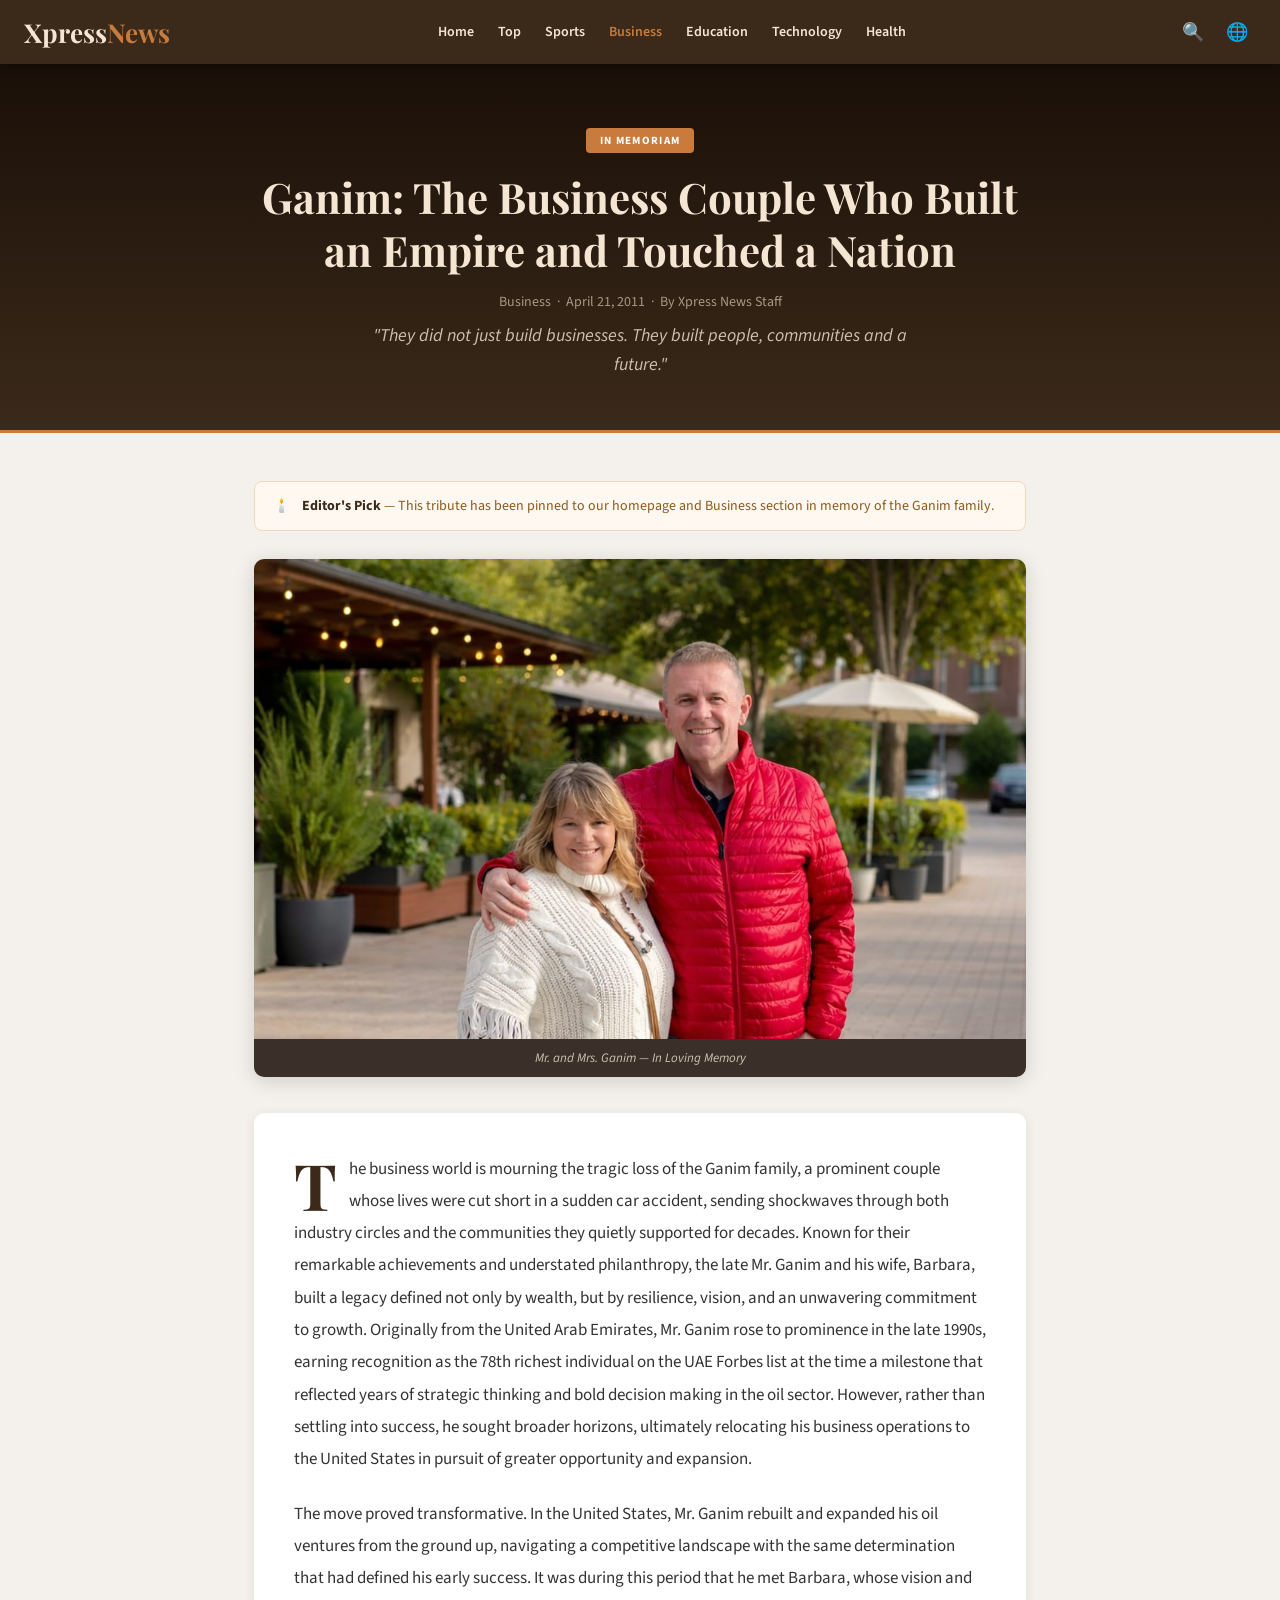
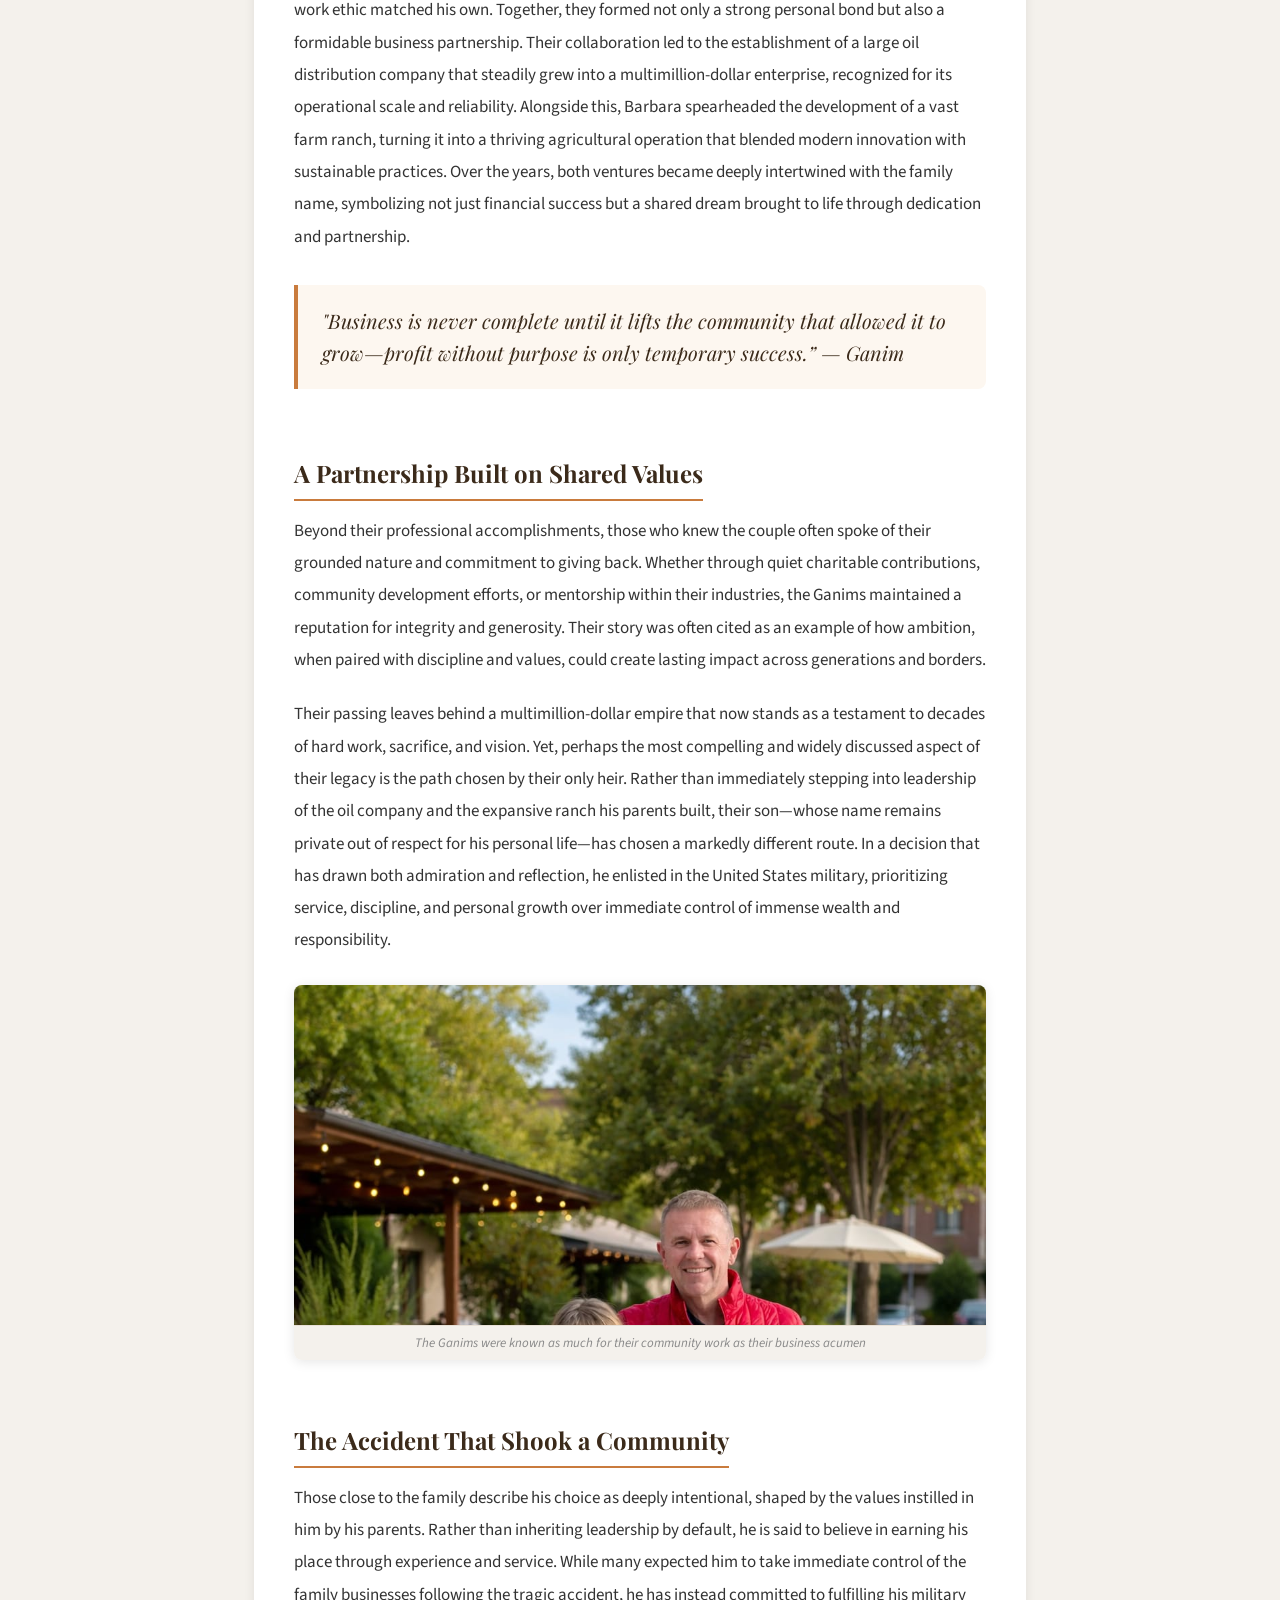
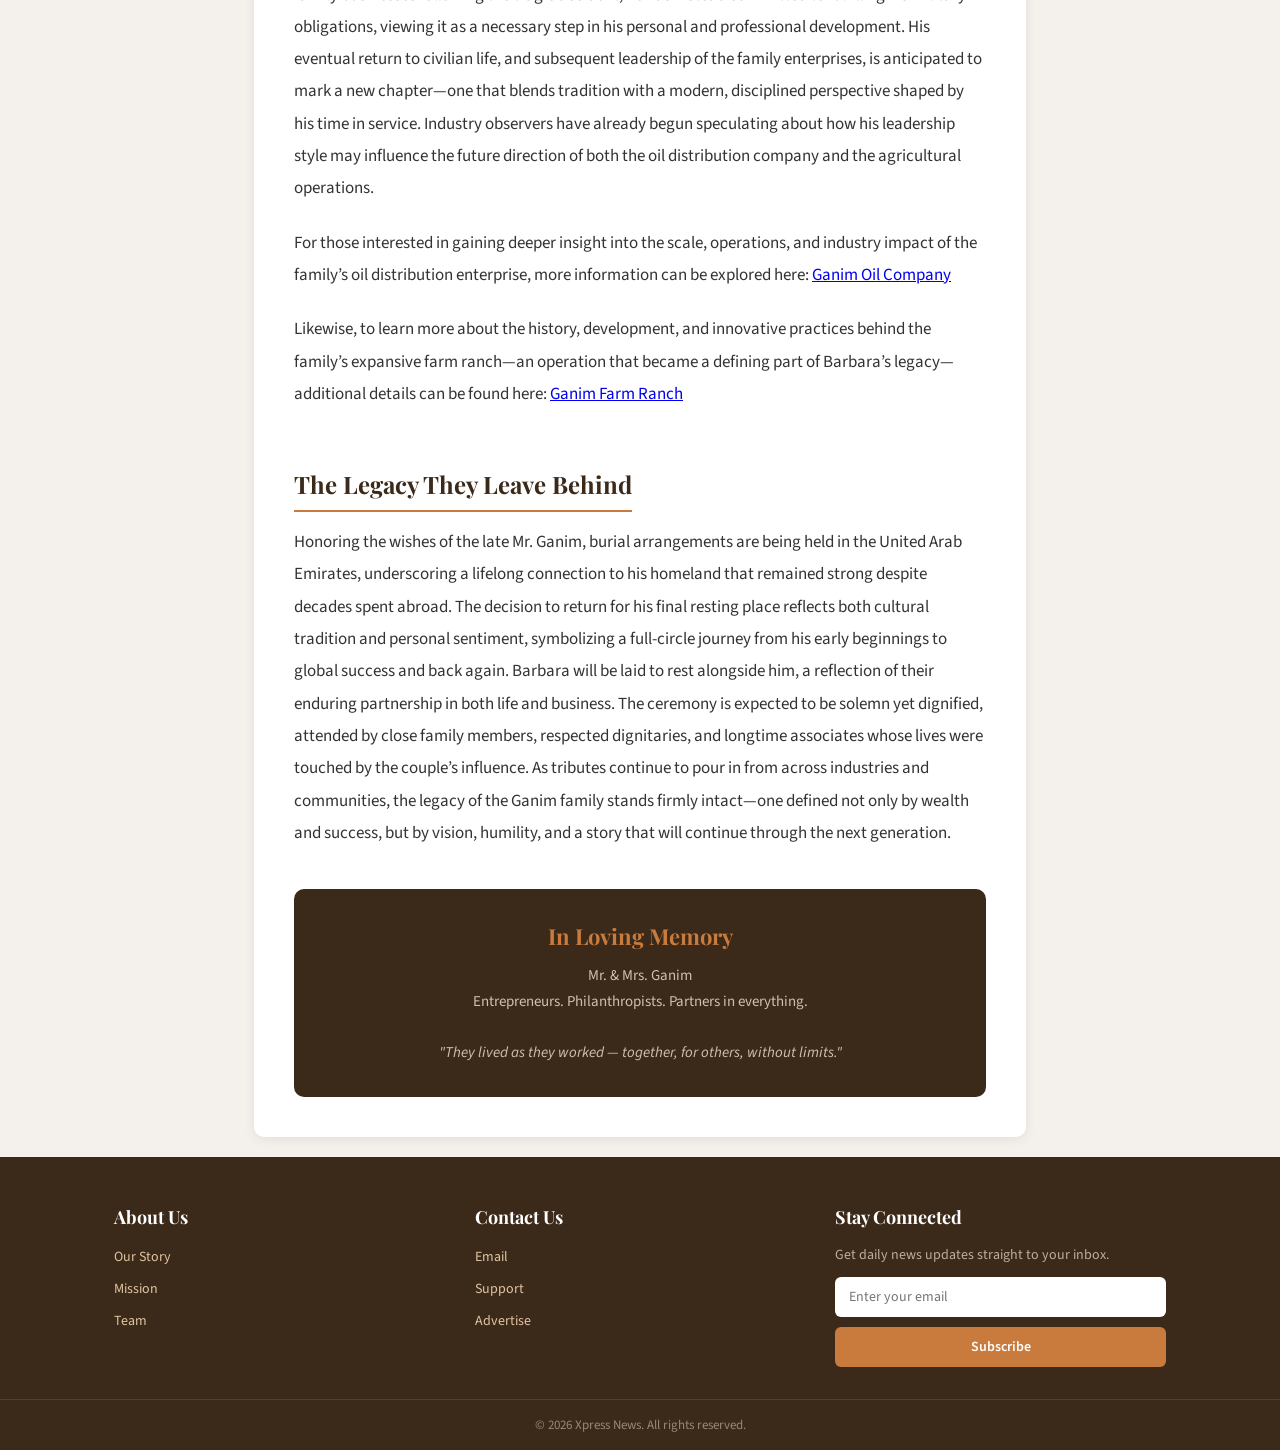
<file: ganim-tribute.html>
<!doctype html>
<html lang="en">
  <head>
    <meta charset="UTF-8" />
    <meta name="viewport" content="width=device-width, initial-scale=1.0" />

    <title>
      Ganim | Beloved Business Couple Ganim Remembered After Tragic Accident
    </title>
    <meta
      name="description"
      content="Xpress News pays tribute to Ganim, a celebrated business couple whose extraordinary lives and legacy continue to inspire. Read the full story of Ganim here."
    />
    <meta
      name="keywords"
      content="Ganim, Ganim couple, Ganim business, Ganim accident, Ganim obituary, Ganim tribute, Ganim remembered, Ganim legacy"
    />
    <meta name="author" content="Xpress News" />
    <meta
      name="robots"
      content="index, follow, max-snippet:-1, max-image-preview:large, max-video-preview:-1"
    />
    <link
      rel="canonical"
      href="https://www.xpressnews.com/ganim-tribute.html"
    />

    <meta property="og:type" content="article" />
    <meta
      property="og:title"
      content="Ganim | Beloved Business Couple Remembered After Tragic Accident"
    />
    <meta
      property="og:description"
      content="Xpress News pays tribute to Ganim — a celebrated couple whose impact on business and community will never be forgotten."
    />
    <meta
      property="og:url"
      content="https://www.xpressnews.com/ganim-tribute.html"
    />
    <meta property="og:site_name" content="Xpress News" />
    <meta
      property="og:image"
      content="https://www.xpressnews.com/assest/images/tribute.jpeg"
    />
    <meta
      property="article:published_time"
      content="2026-04-21T08:00:00+00:00"
    />
    <meta property="article:tag" content="Ganim" />

    <meta name="twitter:card" content="summary_large_image" />
    <meta
      name="twitter:title"
      content="Ganim | Beloved Business Couple Remembered"
    />
    <meta
      name="twitter:description"
      content="Xpress News pays tribute to Ganim — a celebrated couple whose impact will never be forgotten."
    />
    <meta
      name="twitter:image"
      content="https://www.xpressnews.com/assest/images/tribute.jpeg"
    />

    <script type="application/ld+json">
      {
        "@context": "https://schema.org",
        "@type": "NewsArticle",
        "headline": "Ganim: Beloved Business Couple Remembered After Tragic Accident",
        "description": "Xpress News pays tribute to Ganim, a celebrated business couple whose extraordinary lives and legacy continue to inspire.",
        "image": "https://www.xpressnews.com/assest/images/tribute.jpeg",
        "datePublished": "2026-04-21T08:00:00+00:00",
        "dateModified": "2026-04-21T08:00:00+00:00",
        "author": { "@type": "Organization", "name": "Xpress News" },
        "publisher": { "@type": "Organization", "name": "Xpress News" },
        "mainEntityOfPage": {
          "@type": "WebPage",
          "@id": "https://www.xpressnews.com/ganim-tribute.html"
        },
        "keywords": "Ganim, Ganim couple, Ganim business, Ganim obituary, Ganim tribute",
        "about": { "@type": "Person", "name": "Ganim" }
      }
    </script>

    <link rel="stylesheet" href="assest/css/style.css" />
    <style>
      .tribute-hero {
        background: linear-gradient(to bottom, #1a0f08, #3b2a1a);
        color: var(--cream);
        text-align: center;
        padding: 64px 24px 50px;
        border-bottom: 3px solid var(--amber);
      }
      .tribute-badge {
        display: inline-block;
        background: var(--amber);
        color: white;
        font-size: 11px;
        font-weight: 700;
        letter-spacing: 0.12em;
        text-transform: uppercase;
        padding: 5px 14px;
        border-radius: 4px;
        margin-bottom: 18px;
      }
      .tribute-hero h1 {
        font-family: "Playfair Display", Georgia, serif;
        font-size: 42px;
        line-height: 1.25;
        max-width: 780px;
        margin: 0 auto 16px;
      }
      .tribute-hero .hero-meta {
        font-size: 14px;
        color: rgba(245, 230, 211, 0.6);
        margin-bottom: 10px;
      }
      .tribute-hero .hero-tagline {
        font-size: 18px;
        color: rgba(245, 230, 211, 0.8);
        font-style: italic;
        max-width: 560px;
        margin: 0 auto;
        line-height: 1.6;
      }

      .tribute-container {
        max-width: 820px;
        margin: 48px auto 20px;
        padding: 0 24px;
      }

      .featured-notice {
        background: #fff8f0;
        border: 1px solid #f0d8bb;
        border-radius: 8px;
        padding: 14px 18px;
        margin-bottom: 28px;
        display: flex;
        align-items: center;
        gap: 12px;
        font-size: 14px;
        color: #8a5a20;
      }
      .featured-notice strong {
        color: #3b2a1a;
      }

      /* Main hero image */
      .hero-image-block {
        width: 100%;
        border-radius: 10px;
        overflow: hidden;
        margin-bottom: 36px;
        box-shadow: 0 4px 20px rgba(0, 0, 0, 0.15);
        position: relative;
      }
      .hero-image-block img {
        width: 100%;
        height: 480px;
        object-fit: cover;
        display: block;
      }
      .hero-image-block .img-caption {
        background: rgba(26, 15, 8, 0.85);
        color: rgba(245, 230, 211, 0.8);
        font-size: 13px;
        padding: 10px 16px;
        text-align: center;
        font-style: italic;
      }

      /* Inline image */
      .inline-image-block {
        width: 100%;
        border-radius: 8px;
        overflow: hidden;
        margin: 28px 0;
        box-shadow: 0 2px 12px rgba(0, 0, 0, 0.1);
      }
      .inline-image-block img {
        width: 100%;
        height: 340px;
        object-fit: cover;
        display: block;
      }
      .inline-image-block .img-caption {
        background: #f4f1ec;
        color: #888;
        font-size: 13px;
        padding: 8px 14px;
        text-align: center;
        font-style: italic;
        border-top: 1px solid #e8e0d6;
      }

      .tribute-body {
        background: white;
        border-radius: 10px;
        box-shadow: 0 2px 12px rgba(0, 0, 0, 0.08);
        padding: 40px;
      }
      .tribute-body .drop-cap::first-letter {
        font-family: "Playfair Display", Georgia, serif;
        font-size: 64px;
        font-weight: 700;
        float: left;
        line-height: 0.75;
        margin: 8px 12px 0 0;
        color: #3b2a1a;
      }
      .tribute-body p {
        font-size: 17px;
        line-height: 1.9;
        color: #333;
        margin-bottom: 22px;
      }
      .tribute-body h2 {
        font-family: "Playfair Display", Georgia, serif;
        font-size: 24px;
        color: #3b2a1a;
        margin: 36px 0 14px;
        padding-bottom: 10px;
        border-bottom: 2px solid #c97b3d;
        display: inline-block;
      }
      .pull-quote {
        border-left: 4px solid #c97b3d;
        background: #fdf7f0;
        padding: 20px 24px;
        margin: 32px 0;
        border-radius: 0 8px 8px 0;
      }
      .pull-quote p {
        font-family: "Playfair Display", Georgia, serif;
        font-size: 20px !important;
        font-style: italic;
        color: #3b2a1a !important;
        margin: 0 !important;
        line-height: 1.6 !important;
      }
      .memoriam-box {
        background: #3b2a1a;
        color: #f5e6d3;
        border-radius: 10px;
        padding: 32px 36px;
        text-align: center;
        margin: 40px 0 0;
      }
      .memoriam-box h3 {
        font-family: "Playfair Display", Georgia, serif;
        font-size: 22px;
        color: #c97b3d;
        margin-bottom: 12px;
      }
      .memoriam-box p {
        font-size: 15px !important;
        color: rgba(245, 230, 211, 0.8) !important;
        margin: 0 !important;
        line-height: 1.7 !important;
      }

      @media (max-width: 680px) {
        .tribute-hero h1 {
          font-size: 26px;
        }
        .tribute-body {
          padding: 20px 16px;
        }
        .tribute-body .drop-cap::first-letter {
          font-size: 46px;
        }
        .hero-image-block img {
          height: 260px;
        }
        .inline-image-block img {
          height: 220px;
        }
      }
    </style>
  </head>
  <body>
    <header class="header">
      <a href="index.html" class="logo">Xpress<span>News</span></a>
      <nav class="nav desktop-nav">
        <a href="index.html">Home</a><a href="Topnews.html">Top</a
        ><a href="Sports.html">Sports</a>
        <a href="Bussiness.html" class="active">Business</a
        ><a href="Education.html">Education</a>
        <a href="Technology.html">Technology</a><a href="Health.html">Health</a>
      </nav>
      <div class="actions">
        <button id="searchBtn">🔍</button>
        <button onclick="toggleTranslate()">🌐</button>
        <button id="menuBtn" class="hamburger">☰</button>
      </div>
      <div id="google_translate_element"></div>
    </header>

    <div id="mobileMenu" class="mobile-menu">
      <a href="index.html">Home</a><a href="Topnews.html">Top News</a
      ><a href="Sports.html">Sports</a> <a href="Bussiness.html">Business</a
      ><a href="Education.html">Education</a>
      <a href="Technology.html">Technology</a><a href="Health.html">Health</a>
    </div>

    <div id="searchBar" class="search-bar">
      <input type="text" id="searchInput" placeholder="Search news..." />
    </div>

    <!-- HERO -->
    <div class="tribute-hero">
      <span class="tribute-badge">In Memoriam</span>
      <h1>
        Ganim: The Business Couple Who Built an Empire and Touched a Nation
      </h1>
      <p class="hero-meta">
        Business &nbsp;·&nbsp; April 21, 2011 &nbsp;·&nbsp; By Xpress News Staff
      </p>
      <p class="hero-tagline">
        "They did not just build businesses. They built people, communities and
        a future."
      </p>
    </div>

    <main class="tribute-container">
      <div class="featured-notice">
        🕯️
        <span
          ><strong>Editor's Pick</strong> — This tribute has been pinned to our
          homepage and Business section in memory of the Ganim family.</span
        >
      </div>

      <!-- MAIN PHOTO -->
      <div class="hero-image-block">
        <img
          src="assest/images/tribute.jpeg"
          alt="Mr. and Mrs. Ganim — In Loving Memory"
        />
        <div class="img-caption">Mr. and Mrs. Ganim — In Loving Memory</div>
      </div>

      <!-- ARTICLE BODY -->
      <div class="tribute-body">
        <p class="drop-cap">
          The business world is mourning the tragic loss of the Ganim family, a
          prominent couple whose lives were cut short in a sudden car accident,
          sending shockwaves through both industry circles and the communities
          they quietly supported for decades. Known for their remarkable
          achievements and understated philanthropy, the late Mr. Ganim and his
          wife, Barbara, built a legacy defined not only by wealth, but by
          resilience, vision, and an unwavering commitment to growth. Originally
          from the United Arab Emirates, Mr. Ganim rose to prominence in the
          late 1990s, earning recognition as the 78th richest individual on the
          UAE Forbes list at the time a milestone that reflected years of
          strategic thinking and bold decision making in the oil sector.
          However, rather than settling into success, he sought broader
          horizons, ultimately relocating his business operations to the United
          States in pursuit of greater opportunity and expansion.
        </p>

        <p>
          The move proved transformative. In the United States, Mr. Ganim
          rebuilt and expanded his oil ventures from the ground up, navigating a
          competitive landscape with the same determination that had defined his
          early success. It was during this period that he met Barbara, whose
          vision and work ethic matched his own. Together, they formed not only
          a strong personal bond but also a formidable business partnership.
          Their collaboration led to the establishment of a large oil
          distribution company that steadily grew into a multimillion-dollar
          enterprise, recognized for its operational scale and reliability.
          Alongside this, Barbara spearheaded the development of a vast farm
          ranch, turning it into a thriving agricultural operation that blended
          modern innovation with sustainable practices. Over the years, both
          ventures became deeply intertwined with the family name, symbolizing
          not just financial success but a shared dream brought to life through
          dedication and partnership.
        </p>

        <div class="pull-quote">
          <p>
            "Business is never complete until it lifts the community that
            allowed it to grow—profit without purpose is only temporary
            success.” — Ganim
          </p>
        </div>

        <h2>A Partnership Built on Shared Values</h2>

        <p>
          Beyond their professional accomplishments, those who knew the couple
          often spoke of their grounded nature and commitment to giving back.
          Whether through quiet charitable contributions, community development
          efforts, or mentorship within their industries, the Ganims maintained
          a reputation for integrity and generosity. Their story was often cited
          as an example of how ambition, when paired with discipline and values,
          could create lasting impact across generations and borders.
        </p>

        <p>
          Their passing leaves behind a multimillion-dollar empire that now
          stands as a testament to decades of hard work, sacrifice, and vision.
          Yet, perhaps the most compelling and widely discussed aspect of their
          legacy is the path chosen by their only heir. Rather than immediately
          stepping into leadership of the oil company and the expansive ranch
          his parents built, their son—whose name remains private out of respect
          for his personal life—has chosen a markedly different route. In a
          decision that has drawn both admiration and reflection, he enlisted in
          the United States military, prioritizing service, discipline, and
          personal growth over immediate control of immense wealth and
          responsibility.
        </p>

        <!-- SECOND PHOTO — same image, different framing context -->
        <div class="inline-image-block">
          <img
            src="assest/images/tribute.jpeg"
            alt="The Ganims at a community event"
            style="object-position: top"
          />
          <div class="img-caption">
            The Ganims were known as much for their community work as their
            business acumen
          </div>
        </div>

        <h2>The Accident That Shook a Community</h2>

        <p>
          Those close to the family describe his choice as deeply intentional,
          shaped by the values instilled in him by his parents. Rather than
          inheriting leadership by default, he is said to believe in earning his
          place through experience and service. While many expected him to take
          immediate control of the family businesses following the tragic
          accident, he has instead committed to fulfilling his military
          obligations, viewing it as a necessary step in his personal and
          professional development. His eventual return to civilian life, and
          subsequent leadership of the family enterprises, is anticipated to
          mark a new chapter—one that blends tradition with a modern,
          disciplined perspective shaped by his time in service. Industry
          observers have already begun speculating about how his leadership
          style may influence the future direction of both the oil distribution
          company and the agricultural operations.
        </p>

        <p>
          For those interested in gaining deeper insight into the scale,
          operations, and industry impact of the family’s oil distribution
          enterprise, more information can be explored here:
          <a href="https://ganimoil.com/" target="_blank">Ganim Oil Company</a>
        </p>

        <p>
          Likewise, to learn more about the history, development, and innovative
          practices behind the family’s expansive farm ranch—an operation that
          became a defining part of Barbara’s legacy—additional details can be
          found here:
          <a href="https://www.ganimfarmranch.com/" target="_blank"
            >Ganim Farm Ranch</a
          >
        </p>

        <h2>The Legacy They Leave Behind</h2>

        <p>
          Honoring the wishes of the late Mr. Ganim, burial arrangements are
          being held in the United Arab Emirates, underscoring a lifelong
          connection to his homeland that remained strong despite decades spent
          abroad. The decision to return for his final resting place reflects
          both cultural tradition and personal sentiment, symbolizing a
          full-circle journey from his early beginnings to global success and
          back again. Barbara will be laid to rest alongside him, a reflection
          of their enduring partnership in both life and business. The ceremony
          is expected to be solemn yet dignified, attended by close family
          members, respected dignitaries, and longtime associates whose lives
          were touched by the couple’s influence. As tributes continue to pour
          in from across industries and communities, the legacy of the Ganim
          family stands firmly intact—one defined not only by wealth and
          success, but by vision, humility, and a story that will continue
          through the next generation.
        </p>

        <!-- <p>
          The Ganim Foundation has confirmed it will continue its operations and
          has announced the creation of a new annual award in the couple's name,
          to be given each year to a young entrepreneur who best embodies the
          values they lived by: integrity, community and the courage to dream
          big.
        </p> -->

        <!-- <p>
          There will be many ways to measure the legacy of Mr. and Mrs. Ganim —
          in balance sheets, in buildings, in scholarship certificates. But
          those who knew them best say the truest measure is simpler: the number
          of people who, because of the Ganims, believed a little more in
          themselves and in what was possible.
        </p> -->

        <div class="memoriam-box">
          <h3>In Loving Memory</h3>
          <p>
            Mr. &amp; Mrs. Ganim<br />Entrepreneurs. Philanthropists. Partners
            in everything.<br /><br /><em
              >"They lived as they worked — together, for others, without
              limits."</em
            >
          </p>
        </div>
      </div>
    </main>

    <footer class="footer">
      <div class="footer-container">
        <div class="footer-column">
          <h3>About Us</h3>
          <ul>
            <li><a href="About.html">Our Story</a></li>
            <li><a href="About.html#mission">Mission</a></li>
            <li><a href="About.html#team">Team</a></li>
          </ul>
        </div>
        <div class="footer-column">
          <h3>Contact Us</h3>
          <ul>
            <li><a href="#">Email</a></li>
            <li><a href="#">Support</a></li>
            <li><a href="#">Advertise</a></li>
          </ul>
        </div>
        <div class="footer-column">
          <h3>Stay Connected</h3>
          <p>Get daily news updates straight to your inbox.</p>
          <div class="newsletter">
            <input type="email" placeholder="Enter your email" /><button>
              Subscribe
            </button>
          </div>
        </div>
      </div>
      <div class="footer-bottom">© 2026 Xpress News. All rights reserved.</div>
    </footer>

    <script defer src="assest/JS/index.js"></script>
    <script src="//translate.google.com/translate_a/element.js?cb=googleTranslateElementInit"></script>
  </body>
</html>
</file>
<file: assest/css/style.css>
/* ===== XPRESS NEWS — UNIFIED STYLES ===== */
@import url("https://fonts.googleapis.com/css2?family=Playfair+Display:wght@700&family=Source+Sans+3:wght@400;600&display=swap");

*,
*::before,
*::after {
  box-sizing: border-box;
  margin: 0;
  padding: 0;
}

:root {
  --brown: #3b2a1a;
  --brown-mid: #5a3d28;
  --amber: #c97b3d;
  --amber-dark: #a65f2d;
  --cream: #f5e6d3;
  --bg: #f4f1ec;
  --white: #ffffff;
  --text: #1a1a1a;
  --text-muted: #666;
  --radius: 10px;
  --shadow: 0 2px 12px rgba(0, 0, 0, 0.08);
}

body {
  font-family: "Source Sans 3", Arial, sans-serif;
  background: var(--bg);
  color: var(--text);
  display: flex;
  flex-direction: column;
  min-height: 100vh;
}

/* HEADER */
.header {
  display: flex;
  justify-content: space-between;
  align-items: center;
  background: var(--brown);
  color: white;
  padding: 0 24px;
  height: 64px;
  position: sticky;
  top: 0;
  z-index: 100;
  box-shadow: 0 2px 8px rgba(0, 0, 0, 0.3);
}
.logo {
  font-family: "Playfair Display", Georgia, serif;
  font-size: 26px;
  font-weight: 700;
  color: var(--cream);
  text-decoration: none;
}
.logo span {
  color: var(--amber);
}
.nav {
  display: flex;
  align-items: center;
  gap: 2px;
}
.nav a {
  text-decoration: none;
  color: var(--cream);
  font-size: 14px;
  font-weight: 600;
  padding: 6px 11px;
  border-radius: 6px;
  transition: background 0.18s;
}
.nav a:hover {
  background: rgba(255, 255, 255, 0.12);
}
.nav a.active {
  color: var(--amber);
}
.actions {
  display: flex;
  align-items: center;
  gap: 6px;
}
.actions button {
  background: none;
  border: none;
  color: var(--cream);
  font-size: 18px;
  cursor: pointer;
  padding: 6px 8px;
  border-radius: 6px;
  transition: background 0.18s;
}
.actions button:hover {
  background: rgba(255, 255, 255, 0.12);
}
.hamburger {
  display: none;
}
#google_translate_element {
  display: none;
  position: absolute;
  top: 64px;
  right: 16px;
  background: white;
  border-radius: 8px;
  box-shadow: var(--shadow);
  padding: 8px;
  z-index: 200;
}

/* MOBILE MENU */
.mobile-menu {
  display: none;
  flex-direction: column;
  background: var(--brown-mid);
}
.mobile-menu.open {
  display: flex;
}
.mobile-menu a {
  padding: 13px 24px;
  color: var(--cream);
  text-decoration: none;
  font-size: 15px;
  font-weight: 600;
  border-bottom: 1px solid rgba(255, 255, 255, 0.06);
}
.mobile-menu a:hover {
  background: rgba(255, 255, 255, 0.07);
}

/* SEARCH */
.search-bar {
  background: white;
  padding: 10px 24px;
  border-bottom: 1px solid rgba(0, 0, 0, 0.08);
  display: none;
}
.search-bar.open {
  display: block;
}
.search-bar input {
  width: 100%;
  max-width: 600px;
  display: block;
  margin: 0 auto;
  padding: 10px 16px;
  font-size: 15px;
  border: 1.5px solid #ddd;
  border-radius: 8px;
  outline: none;
  font-family: inherit;
}
.search-bar input:focus {
  border-color: var(--amber);
}

/* PAGE HERO */
.page-hero {
  background: var(--brown);
  color: var(--cream);
  padding: 30px 24px 26px;
  border-bottom: 3px solid var(--amber);
}
.page-hero h1 {
  font-family: "Playfair Display", Georgia, serif;
  font-size: 34px;
  margin-bottom: 6px;
}
.page-hero p {
  color: rgba(245, 230, 211, 0.7);
  font-size: 15px;
}

/* NEWS GRID */
.news-grid {
  display: grid;
  grid-template-columns: repeat(auto-fill, minmax(280px, 1fr));
  gap: 20px;
  padding: 28px 24px;
  flex: 1;
  max-width: 1200px;
  margin: 0 auto;
  width: 100%;
}

/* NEWS CARD */
.news-card {
  background: var(--white);
  border-radius: var(--radius);
  box-shadow: var(--shadow);
  overflow: hidden;
  display: flex;
  flex-direction: column;
  transition:
    transform 0.2s,
    box-shadow 0.2s;
}
.news-card:hover {
  transform: translateY(-4px);
  box-shadow: 0 8px 24px rgba(0, 0, 0, 0.13);
}
.news-image {
  width: 100%;
  height: 190px;
  object-fit: cover;
  display: block;
}
.news-card-body {
  padding: 16px;
  flex: 1;
  display: flex;
  flex-direction: column;
}
.news-category {
  display: inline-block;
  font-size: 11px;
  font-weight: 700;
  letter-spacing: 0.08em;
  text-transform: uppercase;
  color: var(--amber-dark);
  background: #fdebd6;
  padding: 3px 8px;
  border-radius: 4px;
  margin-bottom: 10px;
}
.news-card h3 {
  font-family: "Playfair Display", Georgia, serif;
  font-size: 17px;
  line-height: 1.4;
  margin-bottom: 8px;
}
.news-card p {
  font-size: 14px;
  color: var(--text-muted);
  line-height: 1.6;
  flex: 1;
  margin-bottom: 14px;
}
.read-more {
  align-self: flex-start;
  padding: 8px 16px;
  border: none;
  background: var(--amber);
  color: white;
  border-radius: 6px;
  cursor: pointer;
  font-size: 13px;
  font-weight: 600;
  font-family: inherit;
  text-decoration: none;
  display: inline-block;
  transition: background 0.18s;
}
.read-more:hover {
  background: var(--amber-dark);
}

/* FEATURED CARD */
.featured-card {
  grid-column: 1 / -1;
  display: flex;
  background: var(--white);
  border-radius: var(--radius);
  box-shadow: var(--shadow);
  overflow: hidden;
}
.featured-card .news-image {
  width: 52%;
  height: 320px;
  flex-shrink: 0;
}
.featured-card .news-card-body {
  padding: 28px;
  justify-content: center;
}
.featured-card h3 {
  font-size: 24px;
}
.featured-badge {
  display: inline-block;
  font-size: 10px;
  font-weight: 700;
  letter-spacing: 0.1em;
  text-transform: uppercase;
  color: white;
  background: var(--amber);
  padding: 3px 10px;
  border-radius: 4px;
  margin-bottom: 10px;
}

/* ARTICLE */
.article-container {
  max-width: 820px;
  margin: 36px auto;
  padding: 0 24px;
  flex: 1;
}
.article-inner {
  background: var(--white);
  border-radius: var(--radius);
  box-shadow: var(--shadow);
  overflow: hidden;
}
.article-inner .article-image {
  width: 100%;
  height: 400px;
  object-fit: cover;
  display: block;
}
.article-body {
  padding: 32px;
}
.article-category {
  display: inline-block;
  font-size: 11px;
  font-weight: 700;
  letter-spacing: 0.1em;
  text-transform: uppercase;
  color: var(--amber-dark);
  background: #fdebd6;
  padding: 4px 10px;
  border-radius: 4px;
  margin-bottom: 14px;
}
.article-title {
  font-family: "Playfair Display", Georgia, serif;
  font-size: 30px;
  line-height: 1.3;
  margin-bottom: 10px;
}
.article-meta {
  color: var(--text-muted);
  font-size: 14px;
  margin-bottom: 22px;
  padding-bottom: 20px;
  border-bottom: 1px solid #eee;
}
.article-content p {
  font-size: 16px;
  line-height: 1.85;
  margin-bottom: 20px;
  color: #333;
}

/* RELATED */
.related-section {
  max-width: 820px;
  margin: 0 auto 40px;
  padding: 0 24px;
}
.related-section h2 {
  font-family: "Playfair Display", Georgia, serif;
  font-size: 22px;
  margin-bottom: 16px;
  padding-bottom: 10px;
  border-bottom: 2px solid var(--amber);
  display: inline-block;
}
.related-grid {
  display: grid;
  grid-template-columns: repeat(auto-fill, minmax(220px, 1fr));
  gap: 16px;
}

/* FOOTER */
.footer {
  background: var(--brown);
  color: var(--cream);
  margin-top: auto;
}
.footer-container {
  display: grid;
  grid-template-columns: repeat(auto-fit, minmax(200px, 1fr));
  gap: 30px;
  padding: 48px 24px 32px;
  max-width: 1100px;
  margin: auto;
}
.footer-column h3 {
  font-family: "Playfair Display", Georgia, serif;
  font-size: 18px;
  margin-bottom: 16px;
  color: #fff;
}
.footer-column ul {
  list-style: none;
}
.footer-column ul li {
  margin-bottom: 10px;
}
.footer-column ul li a {
  color: #e0c3a3;
  text-decoration: none;
  font-size: 14px;
  transition: color 0.15s;
}
.footer-column ul li a:hover {
  color: #fff;
}
.footer-column p {
  font-size: 14px;
  color: rgba(245, 230, 211, 0.7);
  margin-bottom: 12px;
}
.newsletter {
  display: flex;
  flex-direction: column;
  gap: 10px;
}
.newsletter input {
  padding: 10px 14px;
  border: none;
  border-radius: 6px;
  font-size: 14px;
  font-family: inherit;
}
.newsletter button {
  padding: 10px;
  border: none;
  background: var(--amber);
  color: white;
  border-radius: 6px;
  cursor: pointer;
  font-size: 14px;
  font-weight: 600;
  font-family: inherit;
  transition: background 0.18s;
}
.newsletter button:hover {
  background: var(--amber-dark);
}
.footer-bottom {
  text-align: center;
  padding: 16px;
  border-top: 1px solid var(--brown-mid);
  font-size: 13px;
  color: rgba(245, 230, 211, 0.5);
}

main {
  flex: 1;
}

/* RESPONSIVE */
@media (max-width: 768px) {
  .desktop-nav {
    display: none;
  }
  .hamburger {
    display: block;
  }
  .featured-card {
    flex-direction: column;
  }
  .featured-card .news-image {
    width: 100%;
    height: 220px;
  }
  .article-inner .article-image {
    height: 240px;
  }
  .article-title {
    font-size: 24px;
  }
  .news-grid {
    padding: 16px;
    gap: 14px;
  }
}
@media (max-width: 480px) {
  .header {
    padding: 0 14px;
  }
  .logo {
    font-size: 22px;
  }
  .news-grid {
    grid-template-columns: 1fr;
  }
}
</file>
